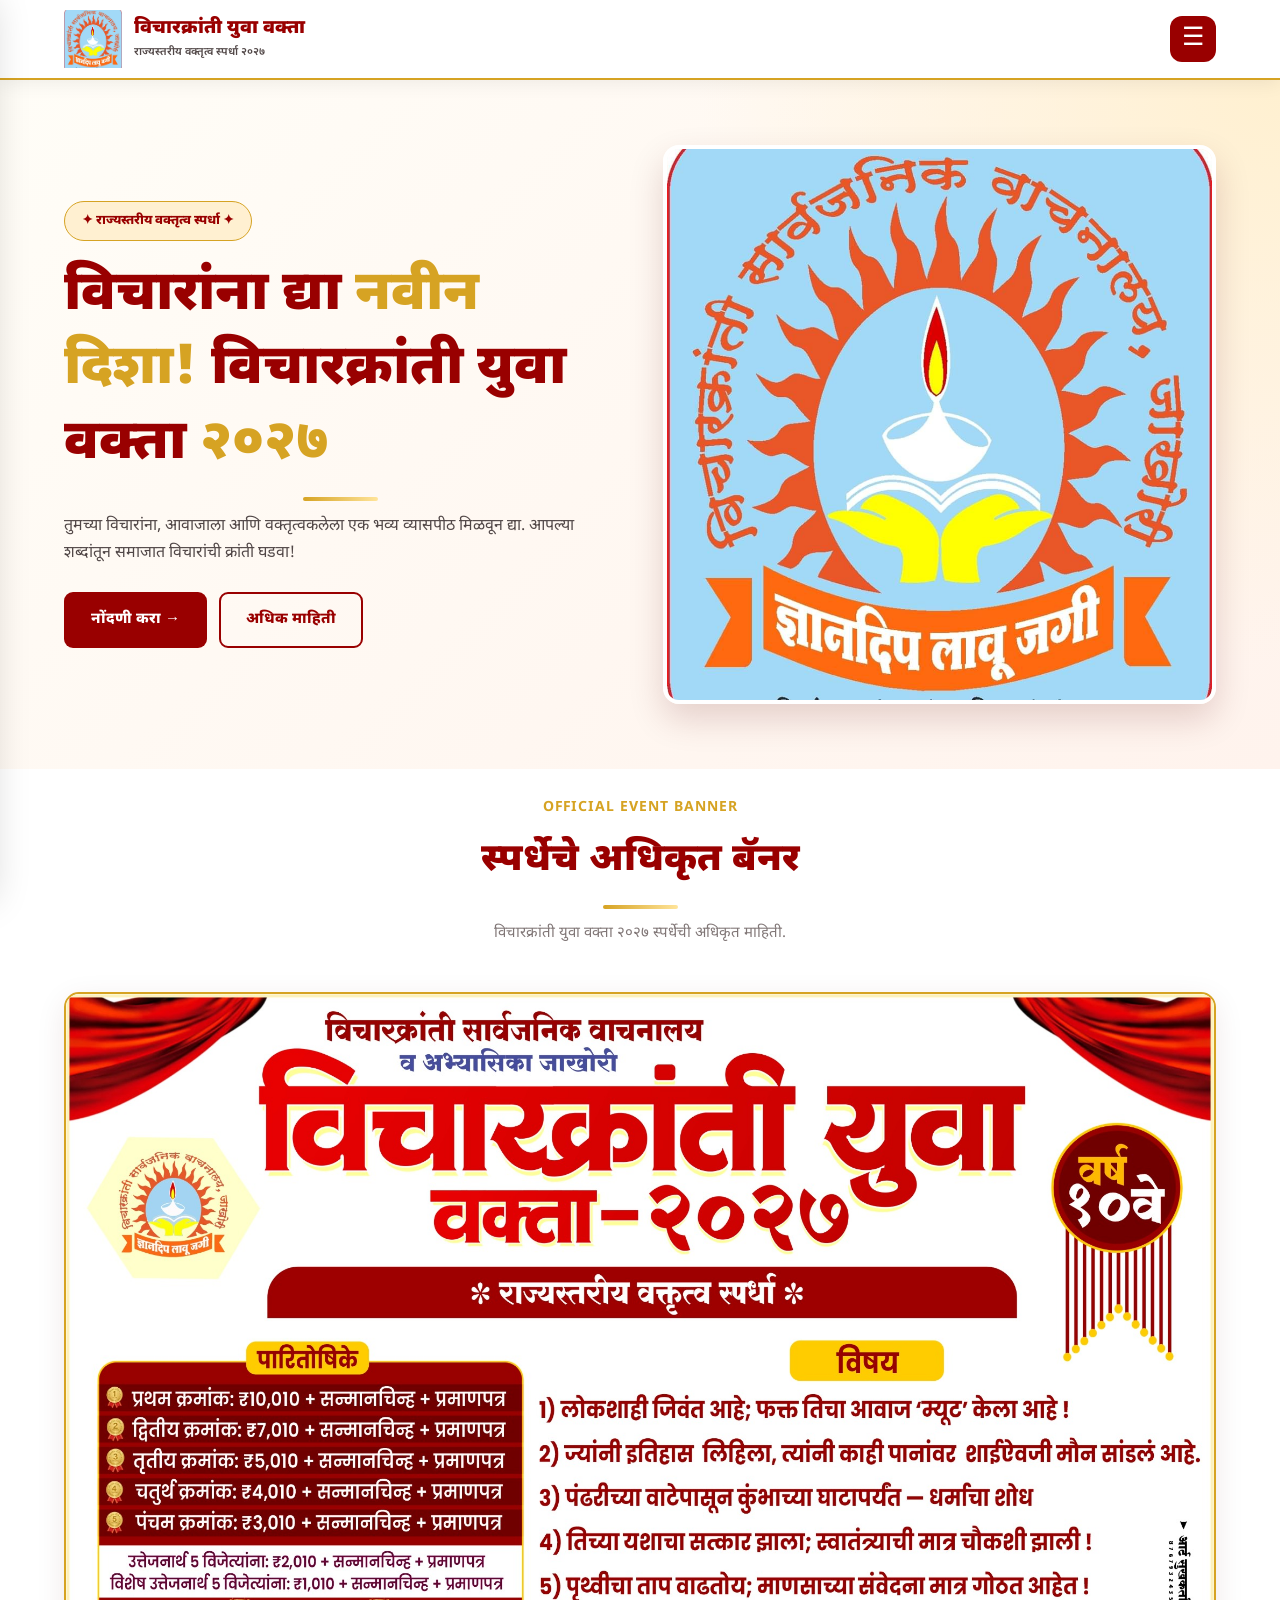
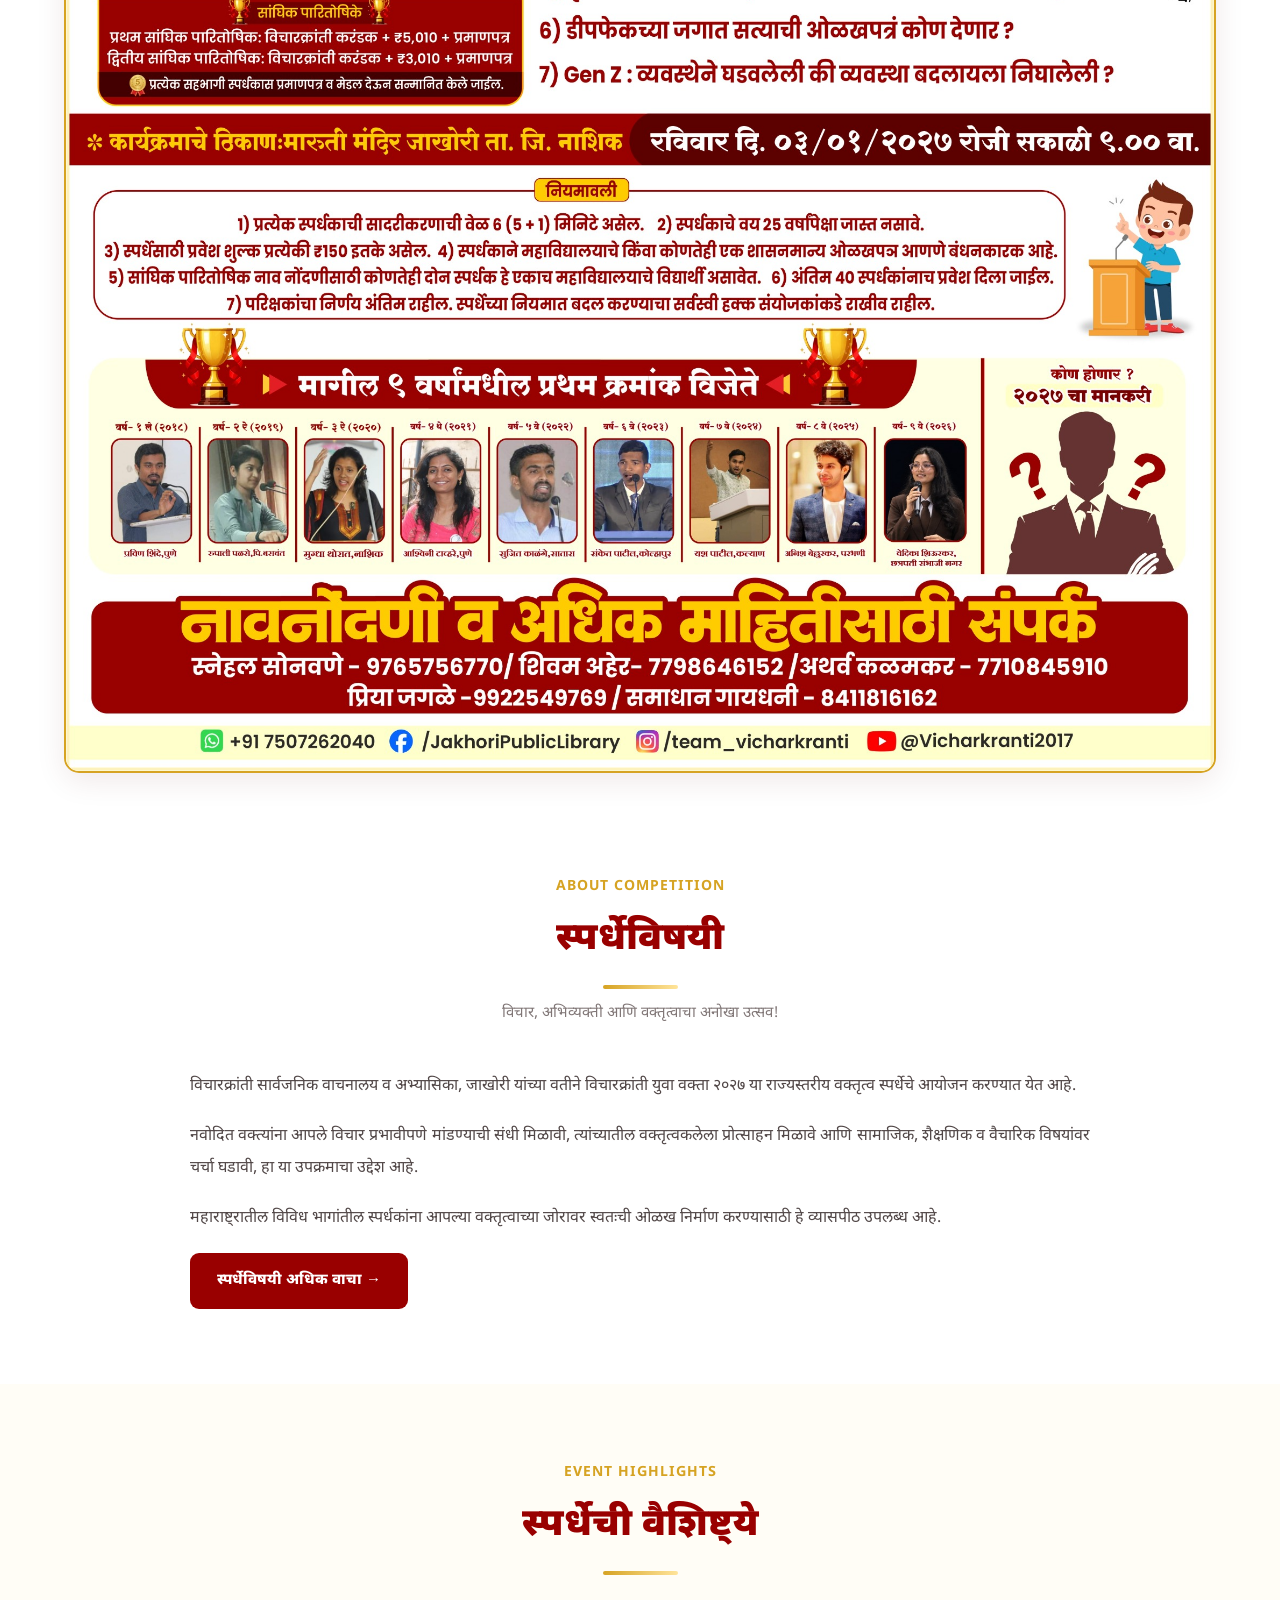
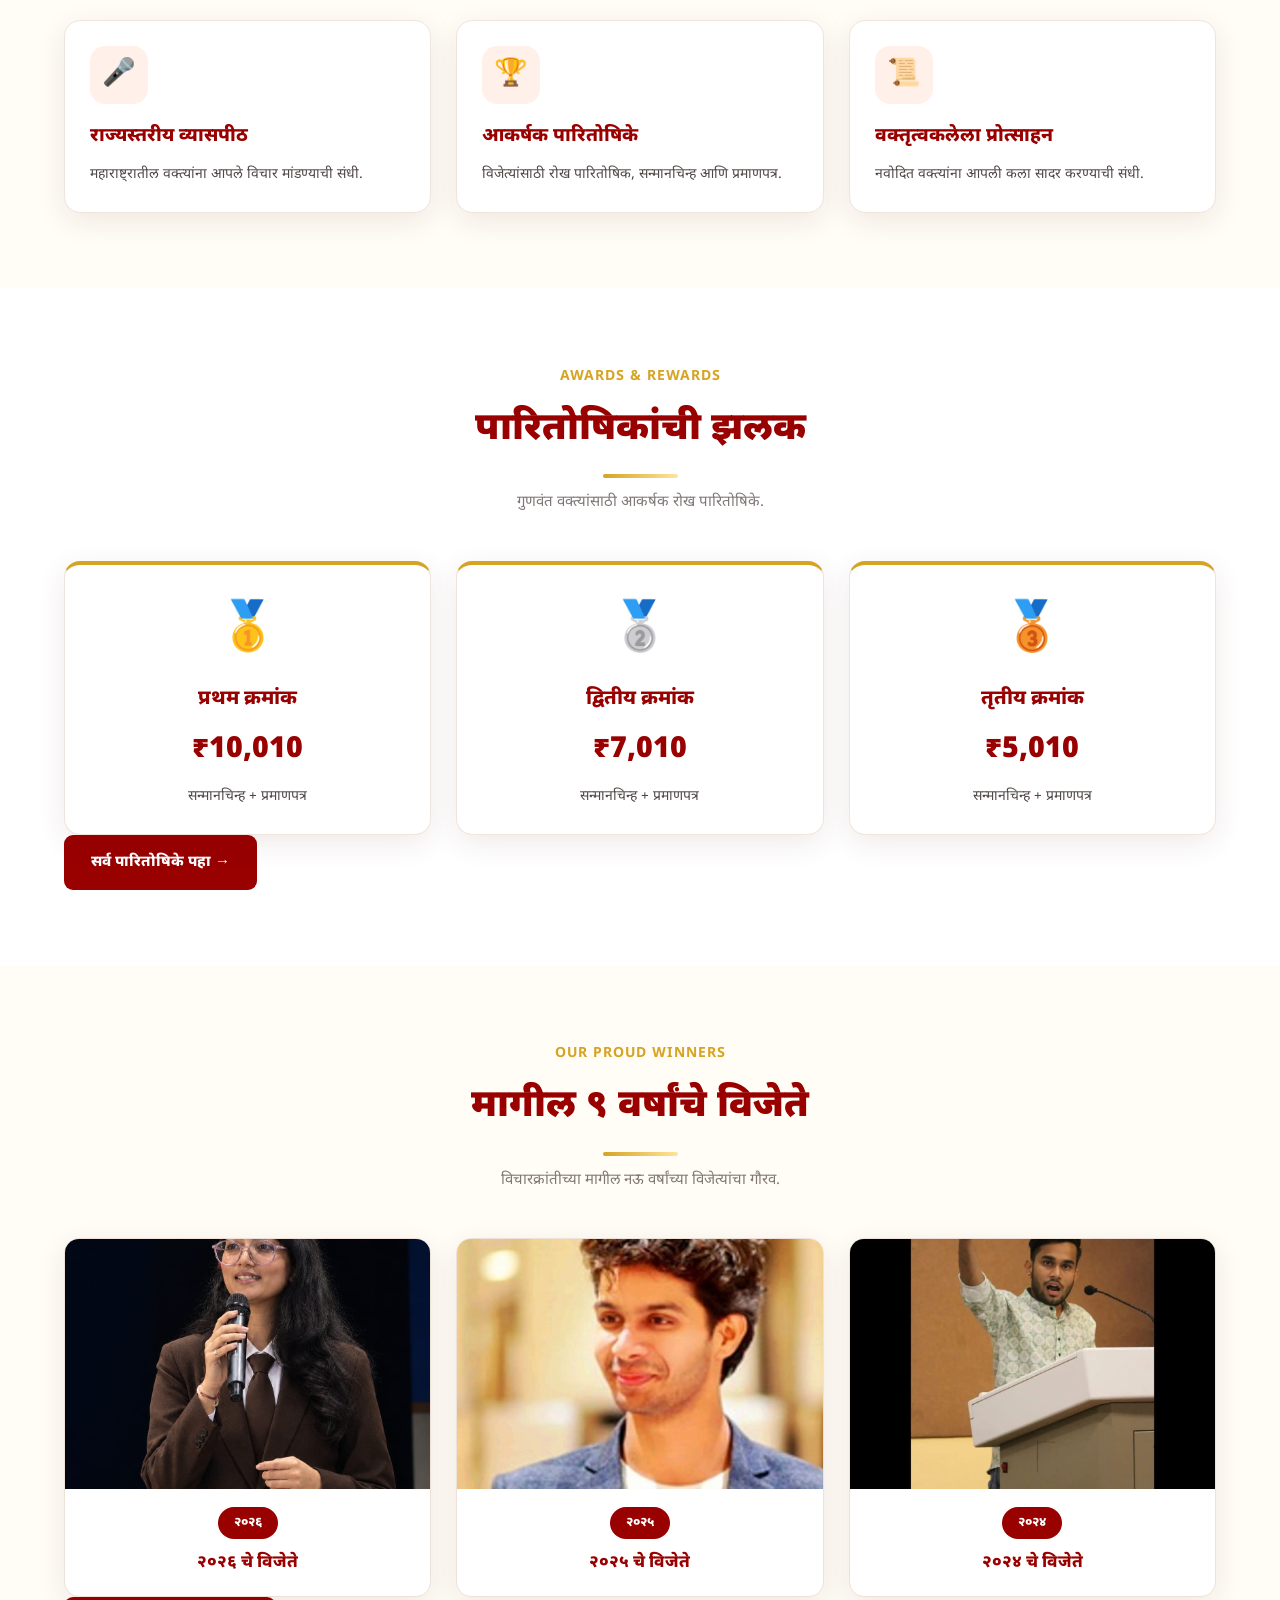
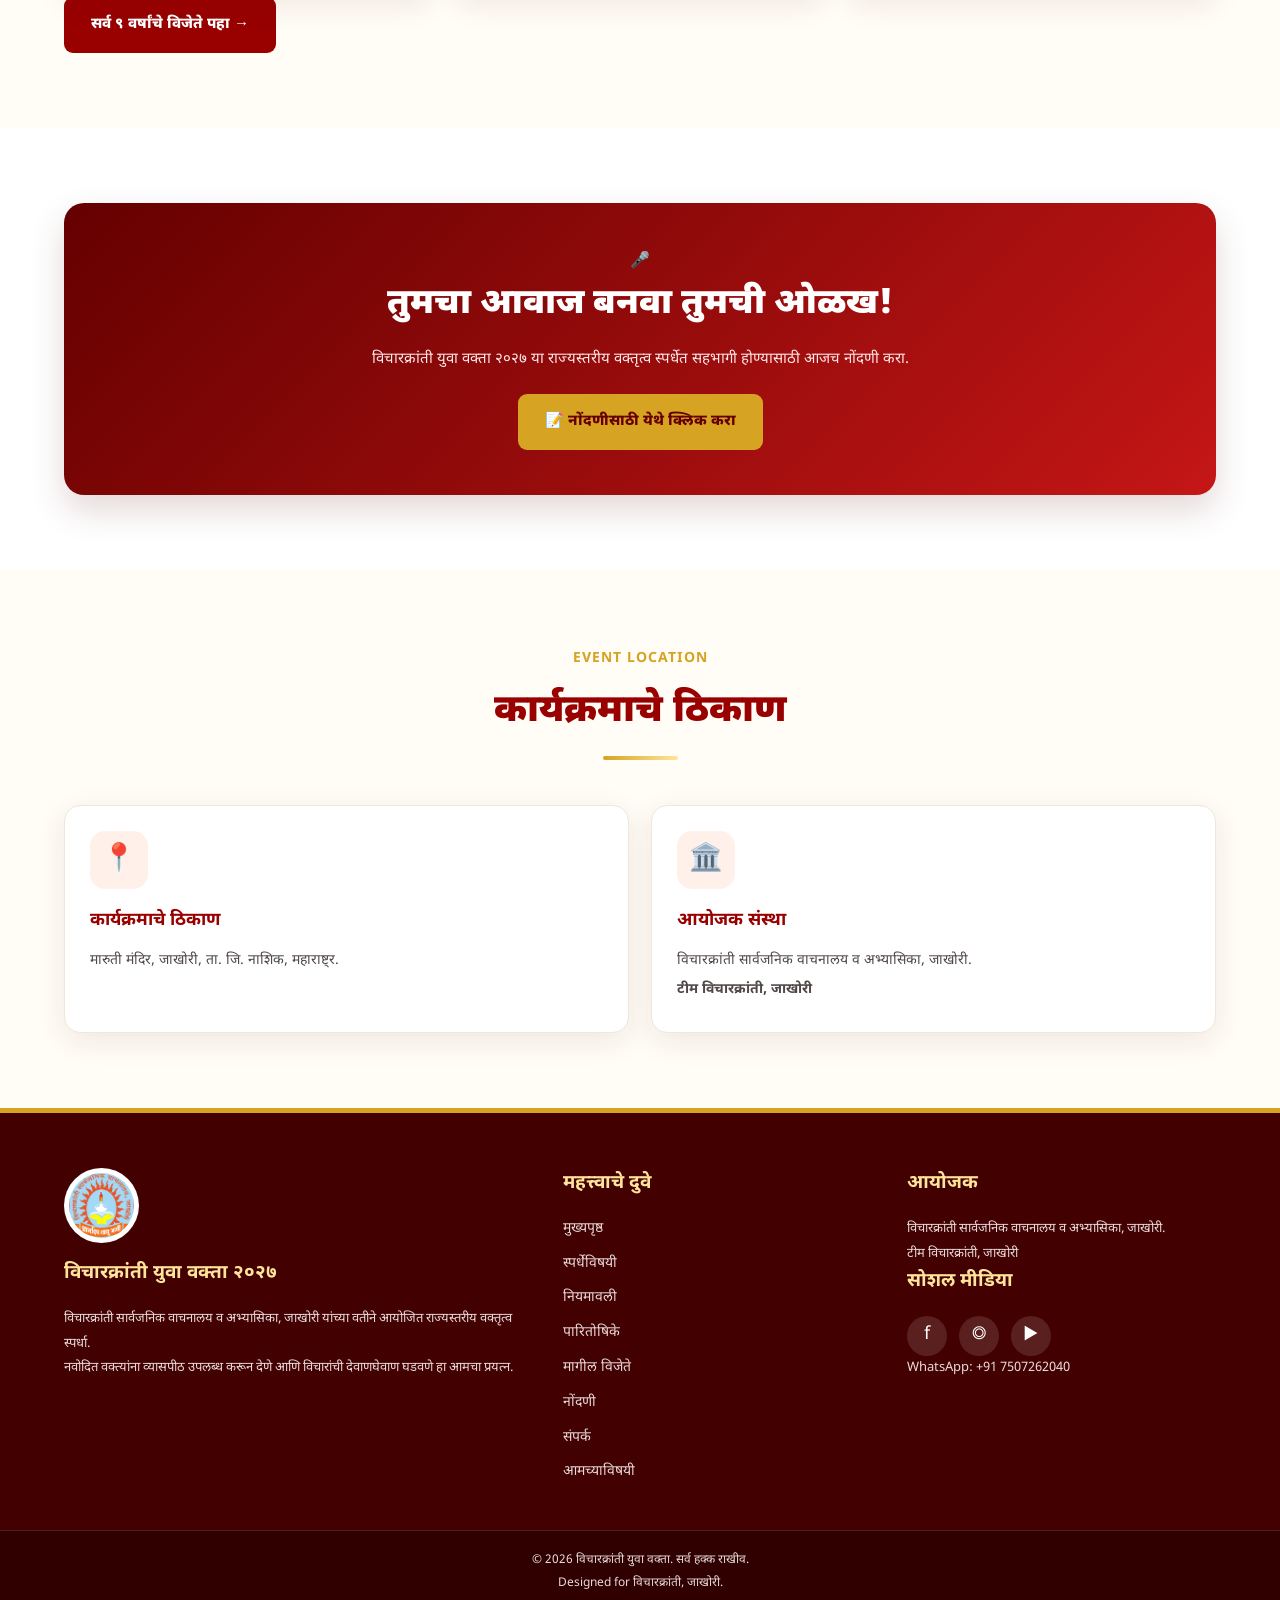
<file: index.html>
<!DOCTYPE html>
<html lang="mr">

<head>
    <meta charset="UTF-8">
    <meta name="viewport" content="width=device-width, initial-scale=1.0">

    <title>विचारक्रांती युवा वक्ता २०२७ | अधिकृत वेबसाइट</title>

    <meta name="description" content="विचारक्रांती युवा वक्ता २०२७ ही राज्यस्तरीय वक्तृत्व स्पर्धा. जाखोरी, नाशिक. स्पर्धेची माहिती, पारितोषिके, विजेते आणि नोंदणी.">

    <meta name="theme-color" content="#990000">

    <!-- CSS -->
    <link rel="stylesheet" href="style.css">

</head>

<body>

<!-- ======================================
     HEADER
====================================== -->

<header class="header">

    <div class="container header-inner">

        <a href="index.html" class="logo-area">

            <img src="logo.jpg" alt="विचारक्रांती लोगो">

            <div class="logo-text">

                <h2>विचारक्रांती युवा वक्ता</h2>

                <p>राज्यस्तरीय वक्तृत्व स्पर्धा २०२७</p>

            </div>

        </a>

        <button class="menu-btn"
                aria-label="मेनू उघडा"
                aria-expanded="false"
                aria-controls="mainSidebar">

            ☰

        </button>

    </div>

</header>


<!-- ======================================
     SIDEBAR OVERLAY
====================================== -->

<div class="sidebar-overlay"></div>


<!-- ======================================
     SIDEBAR MENU
====================================== -->

<aside class="sidebar" id="mainSidebar" aria-hidden="true">

    <div class="sidebar-header">

        <button class="sidebar-close"
                aria-label="मेनू बंद करा">

            ×

        </button>

        <img src="logo.jpg" alt="विचारक्रांती लोगो">

        <h3>विचारक्रांती</h3>

        <p>युवा वक्ता २०२७</p>

    </div>


    <nav class="sidebar-nav">

        <a href="index.html" class="active">
            <span class="nav-icon">⌂</span>
            मुख्यपृष्ठ
        </a>

        <a href="competition.html">
            <span class="nav-icon">🎤</span>
            स्पर्धेविषयी
        </a>

        <a href="rules.html">
            <span class="nav-icon">📋</span>
            नियमावली
        </a>

        <a href="prizes.html">
            <span class="nav-icon">🏆</span>
            पारितोषिके
        </a>

        <a href="winners.html">
            <span class="nav-icon">🥇</span>
            मागील विजेते
        </a>

        <a href="registration.html">
            <span class="nav-icon">📝</span>
            नोंदणी
        </a>

        <a href="contact.html">
            <span class="nav-icon">📞</span>
            संपर्क
        </a>

        <a href="about.html">
            <span class="nav-icon">ℹ️</span>
            आमच्याविषयी
        </a>

    </nav>

</aside>


<!-- ======================================
     HERO SECTION
====================================== -->

<section class="hero">

    <div class="container hero-inner">

        <div class="hero-content reveal">

            <span class="tag">
                ✦ राज्यस्तरीय वक्तृत्व स्पर्धा ✦
            </span>

            <h1>

                विचारांना द्या

                <span>नवीन दिशा!</span>

                विचारक्रांती युवा वक्ता

                <span>२०२७</span>

            </h1>

            <div class="gold-line"></div>

            <p>

                तुमच्या विचारांना, आवाजाला आणि वक्तृत्वकलेला
                एक भव्य व्यासपीठ मिळवून द्या.

                आपल्या शब्दांतून समाजात विचारांची क्रांती घडवा!

            </p>


            <div class="hero-buttons">

                <a href="registration.html"
                   class="btn btn-primary">

                    नोंदणी करा →

                </a>


                <a href="competition.html"
                   class="btn btn-outline">

                    अधिक माहिती

                </a>

            </div>

        </div>


        <div class="hero-image reveal">

            <img src="logo.jpg"
                 alt="विचारक्रांती युवा वक्ता">

        </div>

    </div>

</section>


<!-- ======================================
     OFFICIAL BANNER
====================================== -->

<section class="banner-section section">

    <div class="container">

        <div class="section-heading reveal">

            <span class="subtitle">
                OFFICIAL EVENT BANNER
            </span>

            <h2>स्पर्धेचे अधिकृत बॅनर</h2>

            <div class="gold-line"></div>

            <p>
                विचारक्रांती युवा वक्ता २०२७
                स्पर्धेची अधिकृत माहिती.
            </p>

        </div>


        <div class="main-banner reveal">

            <img src="banner.jpg"
                 alt="विचारक्रांती युवा वक्ता २०२७ अधिकृत बॅनर">

        </div>

    </div>

</section>


<!-- ======================================
     ABOUT COMPETITION
====================================== -->

<section class="section section-light">

    <div class="container">

        <div class="section-heading reveal">

            <span class="subtitle">
                ABOUT COMPETITION
            </span>

            <h2>स्पर्धेविषयी</h2>

            <div class="gold-line"></div>

            <p>
                विचार, अभिव्यक्ती आणि वक्तृत्वाचा अनोखा उत्सव!
            </p>

        </div>


        <div class="about-content reveal">

            <p>

                विचारक्रांती सार्वजनिक वाचनालय व अभ्यासिका,
                जाखोरी यांच्या वतीने विचारक्रांती युवा वक्ता
                २०२७ या राज्यस्तरीय वक्तृत्व स्पर्धेचे आयोजन
                करण्यात येत आहे.

            </p>

            <p>

                नवोदित वक्त्यांना आपले विचार प्रभावीपणे
                मांडण्याची संधी मिळावी, त्यांच्यातील वक्तृत्वकलेला
                प्रोत्साहन मिळावे आणि सामाजिक, शैक्षणिक व
                वैचारिक विषयांवर चर्चा घडावी, हा या उपक्रमाचा उद्देश आहे.

            </p>

            <p>

                महाराष्ट्रातील विविध भागांतील स्पर्धकांना
                आपल्या वक्तृत्वाच्या जोरावर स्वतःची ओळख
                निर्माण करण्यासाठी हे व्यासपीठ उपलब्ध आहे.

            </p>


            <div class="center-button">

                <a href="competition.html"
                   class="btn btn-primary">

                    स्पर्धेविषयी अधिक वाचा →

                </a>

            </div>

        </div>

    </div>

</section>


<!-- ======================================
     FEATURES
====================================== -->

<section class="section section-cream">

    <div class="container">

        <div class="section-heading reveal">

            <span class="subtitle">
                EVENT HIGHLIGHTS
            </span>

            <h2>स्पर्धेची वैशिष्ट्ये</h2>

            <div class="gold-line"></div>

        </div>


        <div class="cards-grid">

            <div class="card reveal">

                <div class="card-icon">🎤</div>

                <h3>राज्यस्तरीय व्यासपीठ</h3>

                <p>
                    महाराष्ट्रातील वक्त्यांना आपले विचार
                    मांडण्याची संधी.
                </p>

            </div>


            <div class="card reveal">

                <div class="card-icon">🏆</div>

                <h3>आकर्षक पारितोषिके</h3>

                <p>
                    विजेत्यांसाठी रोख पारितोषिक,
                    सन्मानचिन्ह आणि प्रमाणपत्र.
                </p>

            </div>


            <div class="card reveal">

                <div class="card-icon">📜</div>

                <h3>वक्तृत्वकलेला प्रोत्साहन</h3>

                <p>
                    नवोदित वक्त्यांना आपली कला
                    सादर करण्याची संधी.
                </p>

            </div>

        </div>

    </div>

</section>


<!-- ======================================
     PRIZES PREVIEW
====================================== -->

<section class="section section-light">

    <div class="container">

        <div class="section-heading reveal">

            <span class="subtitle">
                AWARDS & REWARDS
            </span>

            <h2>पारितोषिकांची झलक</h2>

            <div class="gold-line"></div>

            <p>
                गुणवंत वक्त्यांसाठी आकर्षक रोख पारितोषिके.
            </p>

        </div>


        <div class="cards-grid">

            <div class="card prize-card reveal">

                <div class="medal">🥇</div>

                <h3>प्रथम क्रमांक</h3>

                <div class="amount">₹10,010</div>

                <p>
                    सन्मानचिन्ह + प्रमाणपत्र
                </p>

            </div>


            <div class="card prize-card reveal">

                <div class="medal">🥈</div>

                <h3>द्वितीय क्रमांक</h3>

                <div class="amount">₹7,010</div>

                <p>
                    सन्मानचिन्ह + प्रमाणपत्र
                </p>

            </div>


            <div class="card prize-card reveal">

                <div class="medal">🥉</div>

                <h3>तृतीय क्रमांक</h3>

                <div class="amount">₹5,010</div>

                <p>
                    सन्मानचिन्ह + प्रमाणपत्र
                </p>

            </div>

        </div>


        <div class="center-button">

            <a href="prizes.html"
               class="btn btn-primary">

                सर्व पारितोषिके पहा →

            </a>

        </div>

    </div>

</section>


<!-- ======================================
     PREVIOUS WINNERS
====================================== -->

<section class="section section-cream">

    <div class="container">

        <div class="section-heading reveal">

            <span class="subtitle">
                OUR PROUD WINNERS
            </span>

            <h2>मागील ९ वर्षांचे विजेते</h2>

            <div class="gold-line"></div>

            <p>
                विचारक्रांतीच्या मागील नऊ वर्षांच्या विजेत्यांचा गौरव.
            </p>

        </div>


        <div class="winners-grid">

            <div class="winner-card reveal">

                <div class="winner-image">

                    <img src="2026.jpg"
                         alt="२०२६ चे विजेते">

                </div>

                <div class="winner-info">

                    <span class="winner-year">२०२६</span>

                    <h3>२०२६ चे विजेते</h3>

                </div>

            </div>


            <div class="winner-card reveal">

                <div class="winner-image">

                    <img src="2025.jpg"
                         alt="२०२५ चे विजेते">

                </div>

                <div class="winner-info">

                    <span class="winner-year">२०२५</span>

                    <h3>२०२५ चे विजेते</h3>

                </div>

            </div>


            <div class="winner-card reveal">

                <div class="winner-image">

                    <img src="2024.jpg"
                         alt="२०२४ चे विजेते">

                </div>

                <div class="winner-info">

                    <span class="winner-year">२०२४</span>

                    <h3>२०२४ चे विजेते</h3>

                </div>

            </div>

        </div>


        <div class="center-button">

            <a href="winners.html"
               class="btn btn-primary">

                सर्व ९ वर्षांचे विजेते पहा →

            </a>

        </div>

    </div>

</section>


<!-- ======================================
     REGISTRATION
====================================== -->

<section class="section section-light">

    <div class="container">

        <div class="registration-box reveal">

            <span class="registration-icon">🎤</span>

            <h2>
                तुमचा आवाज बनवा तुमची ओळख!
            </h2>

            <p>

                विचारक्रांती युवा वक्ता २०२७ या राज्यस्तरीय
                वक्तृत्व स्पर्धेत सहभागी होण्यासाठी
                आजच नोंदणी करा.

            </p>


            <a href="https://forms.gle/ybr4o64BgDx9uYzj6"
               target="_blank"
               rel="noopener noreferrer"
               class="btn btn-gold">

                📝 नोंदणीसाठी येथे क्लिक करा

            </a>

        </div>

    </div>

</section>


<!-- ======================================
     EVENT LOCATION
====================================== -->

<section class="section section-cream">

    <div class="container">

        <div class="section-heading reveal">

            <span class="subtitle">
                EVENT LOCATION
            </span>

            <h2>कार्यक्रमाचे ठिकाण</h2>

            <div class="gold-line"></div>

        </div>


        <div class="contact-grid">

            <div class="contact-card reveal">

                <div class="card-icon">📍</div>

                <h3>कार्यक्रमाचे ठिकाण</h3>

                <p>
                    मारुती मंदिर, जाखोरी,
                    ता. जि. नाशिक, महाराष्ट्र.
                </p>

            </div>


            <div class="contact-card reveal">

                <div class="card-icon">🏛️</div>

                <h3>आयोजक संस्था</h3>

                <p>
                    विचारक्रांती सार्वजनिक वाचनालय
                    व अभ्यासिका, जाखोरी.
                </p>

                <p>
                    <strong>टीम विचारक्रांती, जाखोरी</strong>
                </p>

            </div>

        </div>

    </div>

</section>


<!-- ======================================
     FOOTER
====================================== -->

<footer class="footer">

    <div class="container footer-grid">


        <!-- ABOUT WEBSITE -->

        <div class="footer-about">

            <img src="logo.jpg"
                 alt="विचारक्रांती लोगो">

            <h3>विचारक्रांती युवा वक्ता २०२७</h3>

            <p>

                विचारक्रांती सार्वजनिक वाचनालय व अभ्यासिका,
                जाखोरी यांच्या वतीने आयोजित राज्यस्तरीय
                वक्तृत्व स्पर्धा.

            </p>

            <p>

                नवोदित वक्त्यांना व्यासपीठ उपलब्ध करून देणे
                आणि विचारांची देवाणघेवाण घडवणे हा आमचा प्रयत्न.

            </p>

        </div>


        <!-- QUICK LINKS -->

        <div class="footer-column">

            <h3>महत्त्वाचे दुवे</h3>

            <div class="footer-links">

                <a href="index.html">मुख्यपृष्ठ</a>

                <a href="competition.html">स्पर्धेविषयी</a>

                <a href="rules.html">नियमावली</a>

                <a href="prizes.html">पारितोषिके</a>

                <a href="winners.html">मागील विजेते</a>

                <a href="registration.html">नोंदणी</a>

                <a href="contact.html">संपर्क</a>

                <a href="about.html">आमच्याविषयी</a>

            </div>

        </div>


        <!-- ORGANIZATION AND SOCIAL -->

        <div class="footer-column">

            <h3>आयोजक</h3>

            <p>
                विचारक्रांती सार्वजनिक वाचनालय
                व अभ्यासिका, जाखोरी.
            </p>

            <p>
                टीम विचारक्रांती, जाखोरी
            </p>


            <h3 class="social-heading">
                सोशल मीडिया
            </h3>


            <div class="social-links">

                <a href="https://www.facebook.com/JakhoriPublicLibrary"
                   target="_blank"
                   rel="noopener noreferrer"
                   aria-label="Facebook">

                    f

                </a>


                <a href="https://www.instagram.com/team_vicharkranti/"
                   target="_blank"
                   rel="noopener noreferrer"
                   aria-label="Instagram">

                    ◎

                </a>


                <a href="https://www.youtube.com/@Vicharkranti2017"
                   target="_blank"
                   rel="noopener noreferrer"
                   aria-label="YouTube">

                    ▶

                </a>

            </div>


            <p class="footer-phone">
                WhatsApp: +91 7507262040
            </p>

        </div>

    </div>


    <!-- FOOTER BOTTOM -->

    <div class="footer-bottom">

        <p>

            © <span class="current-year">2026</span>
            विचारक्रांती युवा वक्ता.
            सर्व हक्क राखीव.

        </p>

        <p>
            Designed for विचारक्रांती, जाखोरी.
        </p>

    </div>

</footer>


<!-- ======================================
     BACK TO TOP BUTTON
====================================== -->

<button class="back-to-top"
        aria-label="पृष्ठाच्या सुरुवातीला जा">

    ↑

</button>


<!-- ======================================
     JAVASCRIPT
====================================== -->

<script src="script.js"></script>

</body>
</html>
</file>
<file: style.css>
/* ==================================================
   VICHARKRANTI YUVA VAKTA 2027
   PREMIUM RED + WHITE + GOLD WEBSITE
   Main Stylesheet
================================================== */

/* GOOGLE FONTS */
@import url('https://fonts.googleapis.com/css2?family=Noto+Sans+Devanagari:wght@400;500;600;700;800;900&display=swap');

/* ROOT VARIABLES */
:root {
    --primary: #990000;
    --primary-dark: #650000;
    --primary-light: #c51616;

    --gold: #d6a323;
    --gold-light: #ffe49a;

    --white: #ffffff;
    --cream: #fffdf6;
    --light: #f8f6f2;
    --dark: #242020;
    --text: #514747;
    --muted: #817777;

    --shadow: 0 8px 30px rgba(90, 0, 0, 0.09);
    --shadow-hover: 0 15px 35px rgba(90, 0, 0, 0.16);

    --radius: 16px;
    --transition: all 0.3s ease;
}

/* RESET */
* {
    margin: 0;
    padding: 0;
    box-sizing: border-box;
}

html {
    scroll-behavior: smooth;
    scroll-padding-top: 90px;
}

body {
    font-family: 'Noto Sans Devanagari', sans-serif;
    background: var(--cream);
    color: var(--dark);
    line-height: 1.7;
    overflow-x: hidden;
}

body.menu-open {
    overflow: hidden;
}

img {
    max-width: 100%;
    display: block;
}

a {
    text-decoration: none;
    color: inherit;
}

button,
input,
textarea,
select {
    font: inherit;
}

button {
    cursor: pointer;
}

ul {
    list-style: none;
}

/* COMMON CONTAINER */
.container {
    width: 90%;
    max-width: 1200px;
    margin: auto;
}

.section {
    padding: 75px 0;
}

.section-light {
    background: var(--white);
}

.section-cream {
    background: var(--cream);
}

.section-red {
    background: var(--primary);
    color: var(--white);
}

/* SECTION HEADING */
.section-heading {
    text-align: center;
    margin-bottom: 45px;
}

.section-heading .subtitle {
    color: var(--gold);
    font-size: 14px;
    font-weight: 700;
    letter-spacing: 1px;
}

.section-heading h2 {
    font-size: clamp(25px, 4vw, 38px);
    font-weight: 900;
    color: var(--primary);
    margin: 8px 0 12px;
}

.section-heading p {
    color: var(--muted);
    max-width: 650px;
    margin: auto;
    font-size: 15px;
}

.section-red .section-heading h2,
.section-red .section-heading p {
    color: var(--white);
}

/* GOLD LINE */
.gold-line {
    width: 75px;
    height: 4px;
    background: linear-gradient(
        90deg,
        var(--gold),
        var(--gold-light)
    );
    margin: 12px auto;
    border-radius: 20px;
}

/* =========================================
   HEADER
========================================= */

.header {
    width: 100%;
    min-height: 78px;
    background: rgba(255, 255, 255, 0.97);
    position: sticky;
    top: 0;
    z-index: 1000;
    box-shadow: 0 3px 18px rgba(0, 0, 0, 0.07);
    border-bottom: 2px solid var(--gold);
}

.header-inner {
    min-height: 78px;
    display: flex;
    justify-content: space-between;
    align-items: center;
    gap: 15px;
}

.logo-area {
    display: flex;
    align-items: center;
    gap: 12px;
}

.logo-area img {
    width: 58px;
    height: 58px;
    object-fit: contain;
}

.logo-text h2 {
    font-size: 19px;
    color: var(--primary);
    font-weight: 900;
    line-height: 1.4;
}

.logo-text p {
    font-size: 11px;
    color: var(--text);
    font-weight: 600;
}

.menu-btn {
    width: 46px;
    height: 46px;
    border: none;
    border-radius: 12px;
    background: var(--primary);
    color: var(--white);
    font-size: 25px;
    display: flex;
    align-items: center;
    justify-content: center;
    transition: var(--transition);
}

.menu-btn:hover {
    background: var(--gold);
    color: var(--primary-dark);
    transform: rotate(5deg);
}

/* =========================================
   SIDEBAR MENU
========================================= */

.sidebar-overlay {
    position: fixed;
    inset: 0;
    background: rgba(0, 0, 0, 0.55);
    z-index: 1100;
    opacity: 0;
    visibility: hidden;
    transition: var(--transition);
}

.sidebar-overlay.active {
    opacity: 1;
    visibility: visible;
}

.sidebar {
    position: fixed;
    top: 0;
    left: 0;
    width: 310px;
    max-width: 85%;
    height: 100vh;
    height: 100dvh;
    background: var(--white);
    z-index: 1200;
    transform: translateX(-105%);
    transition: transform 0.4s ease;
    overflow-y: auto;
    box-shadow: 10px 0 35px rgba(0, 0, 0, 0.15);
}

.sidebar.active {
    transform: translateX(0);
}

.sidebar-header {
    background: linear-gradient(
        135deg,
        var(--primary-dark),
        var(--primary)
    );
    padding: 28px 20px;
    color: var(--white);
    position: relative;
    text-align: center;
}

.sidebar-header img {
    width: 75px;
    height: 75px;
    object-fit: contain;
    margin: 0 auto 10px;
    border-radius: 50%;
    background: white;
    padding: 5px;
}

.sidebar-header h3 {
    font-size: 19px;
    font-weight: 900;
}

.sidebar-header p {
    font-size: 12px;
    color: var(--gold-light);
}

.sidebar-close {
    position: absolute;
    top: 12px;
    right: 15px;
    width: 35px;
    height: 35px;
    border: none;
    border-radius: 50%;
    background: rgba(255, 255, 255, 0.2);
    color: white;
    font-size: 22px;
}

.sidebar-nav {
    padding: 18px 14px;
}

.sidebar-nav a {
    display: flex;
    align-items: center;
    gap: 14px;
    padding: 13px 15px;
    margin-bottom: 5px;
    border-radius: 10px;
    color: var(--text);
    font-size: 15px;
    font-weight: 600;
    transition: var(--transition);
}

.sidebar-nav a:hover,
.sidebar-nav a.active {
    background: #fff0ee;
    color: var(--primary);
    padding-left: 22px;
}

.sidebar-nav a .nav-icon {
    font-size: 19px;
}

/* =========================================
   HERO SECTION
========================================= */

.hero {
    position: relative;
    padding: 65px 0;
    background:
        radial-gradient(
            circle at top right,
            #fff0d0,
            transparent 40%
        ),
        linear-gradient(135deg, #fffdf7, #fff3ed);
    overflow: hidden;
}

.hero-inner {
    display: grid;
    grid-template-columns: 1fr 1fr;
    align-items: center;
    gap: 45px;
}

.hero-content .tag {
    display: inline-block;
    padding: 8px 17px;
    background: #fff0d1;
    color: var(--primary);
    border: 1px solid var(--gold);
    border-radius: 30px;
    font-size: 13px;
    font-weight: 800;
    margin-bottom: 18px;
}

.hero-content h1 {
    font-size: clamp(32px, 5vw, 55px);
    line-height: 1.35;
    font-weight: 900;
    color: var(--primary);
    margin-bottom: 15px;
}

.hero-content h1 span {
    color: var(--gold);
}

.hero-content p {
    color: var(--text);
    font-size: 16px;
    margin-bottom: 25px;
}

.hero-image img {
    width: 100%;
    border-radius: var(--radius);
    box-shadow: var(--shadow-hover);
    border: 4px solid var(--white);
}

.hero-buttons {
    display: flex;
    gap: 12px;
    flex-wrap: wrap;
}

/* =========================================
   BANNER
========================================= */

.banner-section {
    padding: 25px 0;
    background: var(--white);
}

.main-banner {
    width: 100%;
    border-radius: 15px;
    overflow: hidden;
    box-shadow: var(--shadow);
    border: 2px solid var(--gold);
}

.main-banner img {
    width: 100%;
    height: auto;
}

/* =========================================
   BUTTONS
========================================= */

.btn {
    display: inline-flex;
    align-items: center;
    justify-content: center;
    gap: 8px;
    padding: 13px 25px;
    border-radius: 9px;
    font-size: 15px;
    font-weight: 800;
    border: 2px solid transparent;
    transition: var(--transition);
}

.btn-primary {
    background: var(--primary);
    color: var(--white);
}

.btn-primary:hover {
    background: var(--primary-dark);
    transform: translateY(-3px);
    box-shadow: var(--shadow);
}

.btn-gold {
    background: var(--gold);
    color: var(--primary-dark);
}

.btn-gold:hover {
    background: #f0c75d;
    transform: translateY(-3px);
}

.btn-outline {
    background: transparent;
    border-color: var(--primary);
    color: var(--primary);
}

.btn-outline:hover {
    background: var(--primary);
    color: var(--white);
}

/* =========================================
   CARDS
========================================= */

.cards-grid {
    display: grid;
    grid-template-columns: repeat(3, 1fr);
    gap: 25px;
}

.card {
    background: var(--white);
    border-radius: var(--radius);
    padding: 25px;
    border: 1px solid #f0e4dc;
    box-shadow: var(--shadow);
    transition: var(--transition);
}

.card:hover {
    transform: translateY(-7px);
    box-shadow: var(--shadow-hover);
    border-color: var(--gold);
}

.card-icon {
    width: 58px;
    height: 58px;
    border-radius: 15px;
    background: #fff0e9;
    color: var(--primary);
    display: flex;
    align-items: center;
    justify-content: center;
    font-size: 27px;
    margin-bottom: 17px;
}

.card h3 {
    color: var(--primary);
    font-size: 19px;
    margin-bottom: 10px;
    font-weight: 800;
}

.card p {
    color: var(--text);
    font-size: 14px;
}

/* =========================================
   PRIZES SECTION
========================================= */

.prize-card {
    text-align: center;
    position: relative;
    overflow: hidden;
    border-top: 4px solid var(--gold);
}

.prize-card .medal {
    font-size: 48px;
    margin-bottom: 10px;
}

.prize-card h3 {
    font-size: 20px;
}

.prize-card .amount {
    font-size: 29px;
    font-weight: 900;
    color: var(--primary);
    margin: 10px 0;
}

.prize-card .description {
    font-size: 13px;
    color: var(--muted);
}

/* =========================================
   TOPICS SECTION
========================================= */

.topic-list {
    display: grid;
    gap: 15px;
}

.topic-item {
    display: flex;
    align-items: flex-start;
    gap: 14px;
    padding: 18px;
    background: var(--white);
    border-radius: 12px;
    border-left: 4px solid var(--gold);
    box-shadow: var(--shadow);
    transition: var(--transition);
}

.topic-item:hover {
    transform: translateX(5px);
}

.topic-number {
    min-width: 35px;
    height: 35px;
    background: var(--primary);
    color: var(--white);
    border-radius: 50%;
    display: flex;
    align-items: center;
    justify-content: center;
    font-weight: 800;
}

.topic-item p {
    font-size: 15px;
    font-weight: 700;
    color: var(--text);
}

/* =========================================
   RULES SECTION
========================================= */

.rules-list {
    display: grid;
    gap: 15px;
}

.rule-item {
    background: var(--white);
    padding: 18px 20px;
    border-radius: 12px;
    display: flex;
    gap: 15px;
    align-items: flex-start;
    border: 1px solid #f1e6dc;
    box-shadow: var(--shadow);
}

.rule-number {
    min-width: 32px;
    height: 32px;
    background: var(--primary);
    color: var(--white);
    border-radius: 50%;
    display: flex;
    align-items: center;
    justify-content: center;
    font-weight: 800;
}

.rule-item p {
    font-size: 14px;
    color: var(--text);
    font-weight: 600;
}

/* =========================================
   WINNERS SECTION
========================================= */

.winners-grid {
    display: grid;
    grid-template-columns: repeat(3, 1fr);
    gap: 25px;
}

.winner-card {
    background: var(--white);
    border-radius: 15px;
    overflow: hidden;
    box-shadow: var(--shadow);
    border: 1px solid #eee2d8;
    transition: var(--transition);
}

.winner-card:hover {
    transform: translateY(-7px);
    box-shadow: var(--shadow-hover);
}

.winner-image {
    width: 100%;
    height: 250px;
    background: #f3eee8;
    overflow: hidden;
}

.winner-image img {
    width: 100%;
    height: 100%;
    object-fit: cover;
    transition: transform 0.5s ease;
}

.winner-card:hover .winner-image img {
    transform: scale(1.06);
}

.winner-info {
    padding: 18px;
    text-align: center;
}

.winner-year {
    display: inline-block;
    background: var(--primary);
    color: var(--white);
    padding: 5px 16px;
    border-radius: 20px;
    font-size: 13px;
    font-weight: 800;
    margin-bottom: 10px;
}

.winner-info h3 {
    font-size: 17px;
    color: var(--primary);
    font-weight: 800;
}

/* =========================================
   REGISTRATION SECTION
========================================= */

.registration-box {
    background: linear-gradient(
        135deg,
        var(--primary-dark),
        var(--primary-light)
    );
    color: var(--white);
    border-radius: 20px;
    padding: 45px 25px;
    text-align: center;
    box-shadow: var(--shadow-hover);
}

.registration-box h2 {
    font-size: clamp(25px, 4vw, 35px);
    margin-bottom: 12px;
    font-weight: 900;
}

.registration-box p {
    color: #ffe7e7;
    font-size: 15px;
    margin-bottom: 22px;
}

/* =========================================
   PAGE BANNER
========================================= */

.page-banner {
    padding: 65px 15px;
    text-align: center;
    color: var(--white);
    background: linear-gradient(
        135deg,
        var(--primary-dark),
        var(--primary)
    );
    border-bottom: 4px solid var(--gold);
}

.page-banner h1 {
    font-size: clamp(28px, 5vw, 42px);
    font-weight: 900;
    margin-bottom: 10px;
}

.page-banner p {
    color: var(--gold-light);
    font-size: 15px;
}

/* =========================================
   CONTACT SECTION
========================================= */

.contact-grid {
    display: grid;
    grid-template-columns: repeat(2, 1fr);
    gap: 22px;
}

.contact-card {
    padding: 25px;
    background: var(--white);
    border-radius: var(--radius);
    box-shadow: var(--shadow);
    border: 1px solid #f1e6dc;
}

.contact-card h3 {
    color: var(--primary);
    font-size: 18px;
    margin-bottom: 12px;
}

.contact-card p {
    color: var(--text);
    font-size: 14px;
    margin: 5px 0;
}

/* =========================================
   ABOUT SECTION
========================================= */

.about-content {
    max-width: 900px;
    margin: auto;
}

.about-content p {
    color: var(--text);
    font-size: 16px;
    line-height: 2;
    margin-bottom: 18px;
    text-align: justify;
}

/* =========================================
   FOOTER
========================================= */

.footer {
    background: #430000;
    color: var(--white);
    padding-top: 55px;
    border-top: 5px solid var(--gold);
}

.footer-grid {
    display: grid;
    grid-template-columns: 1.5fr 1fr 1fr;
    gap: 35px;
    padding-bottom: 35px;
}

.footer-about img {
    width: 75px;
    height: 75px;
    object-fit: contain;
    background: white;
    padding: 5px;
    border-radius: 50%;
    margin-bottom: 15px;
}

.footer h3 {
    color: var(--gold-light);
    font-size: 19px;
    margin-bottom: 17px;
}

.footer p {
    color: #e8dada;
    font-size: 13px;
    line-height: 1.9;
}

.footer-links a {
    display: block;
    color: #e8dada;
    font-size: 14px;
    margin-bottom: 11px;
    transition: var(--transition);
}

.footer-links a:hover {
    color: var(--gold);
    padding-left: 6px;
}

.social-links {
    display: flex;
    flex-wrap: wrap;
    gap: 12px;
    margin-top: 15px;
}

.social-links a {
    width: 40px;
    height: 40px;
    display: flex;
    justify-content: center;
    align-items: center;
    border-radius: 50%;
    background: rgba(255, 255, 255, 0.12);
    color: var(--white);
    font-size: 18px;
    transition: var(--transition);
}

.social-links a:hover {
    background: var(--gold);
    color: var(--primary-dark);
    transform: translateY(-4px);
}

.footer-bottom {
    text-align: center;
    padding: 18px 10px;
    background: #300000;
    border-top: 1px solid rgba(255,255,255,0.12);
}

.footer-bottom p {
    font-size: 12px;
}

/* =========================================
   BACK TO TOP
========================================= */

.back-to-top {
    position: fixed;
    bottom: 25px;
    right: 20px;
    width: 45px;
    height: 45px;
    background: var(--primary);
    color: var(--white);
    border: 2px solid var(--gold);
    border-radius: 50%;
    display: flex;
    align-items: center;
    justify-content: center;
    font-size: 22px;
    box-shadow: var(--shadow);
    opacity: 0;
    visibility: hidden;
    transform: translateY(15px);
    transition: var(--transition);
    z-index: 900;
}

.back-to-top.show {
    opacity: 1;
    visibility: visible;
    transform: translateY(0);
}

/* =========================================
   ANIMATIONS
========================================= */

@keyframes fadeUp {
    from {
        opacity: 0;
        transform: translateY(25px);
    }

    to {
        opacity: 1;
        transform: translateY(0);
    }
}

@keyframes fadeIn {
    from {
        opacity: 0;
    }

    to {
        opacity: 1;
    }
}

@keyframes float {
    0%, 100% {
        transform: translateY(0);
    }

    50% {
        transform: translateY(-10px);
    }
}

.animate-up {
    animation: fadeUp 0.8s ease both;
}

.animate-fade {
    animation: fadeIn 1s ease both;
}

.animate-float {
    animation: float 3s ease-in-out infinite;
}

/* SCROLL REVEAL */
.reveal {
    opacity: 0;
    transform: translateY(30px);
    transition: opacity 0.7s ease, transform 0.7s ease;
}

.reveal.visible {
    opacity: 1;
    transform: translateY(0);
}

/* =========================================
   FORMS
========================================= */

.form-container {
    max-width: 750px;
    margin: auto;
    background: var(--white);
    padding: 30px;
    border-radius: var(--radius);
    box-shadow: var(--shadow);
}

.form-group {
    margin-bottom: 20px;
}

.form-group label {
    display: block;
    font-weight: 700;
    color: var(--primary);
    margin-bottom: 8px;
}

.form-group input,
.form-group textarea,
.form-group select {
    width: 100%;
    padding: 13px 15px;
    border: 1px solid #ddd;
    border-radius: 9px;
    outline: none;
    background: #fffdfb;
    color: var(--dark);
}

.form-group input:focus,
.form-group textarea:focus,
.form-group select:focus {
    border-color: var(--gold);
    box-shadow: 0 0 0 3px rgba(214, 163, 35, 0.12);
}

/* =========================================
   BREADCRUMB
========================================= */

.breadcrumb {
    padding: 15px 0;
    font-size: 13px;
    color: var(--muted);
}

.breadcrumb a {
    color: var(--primary);
    font-weight: 700;
}

/* =========================================
   RESPONSIVE TABLET
========================================= */

@media (max-width: 900px) {

    .hero-inner {
        grid-template-columns: 1fr;
        text-align: center;
    }

    .hero-buttons {
        justify-content: center;
    }

    .hero-image {
        max-width: 650px;
        margin: auto;
    }

    .cards-grid,
    .winners-grid {
        grid-template-columns: repeat(2, 1fr);
    }

    .footer-grid {
        grid-template-columns: repeat(2, 1fr);
    }
}

/* =========================================
   RESPONSIVE MOBILE
========================================= */

@media (max-width: 600px) {

    .container {
        width: 92%;
    }

    .section {
        padding: 50px 0;
    }

    .header,
    .header-inner {
        min-height: 68px;
    }

    .logo-area img {
        width: 46px;
        height: 46px;
    }

    .logo-text h2 {
        font-size: 15px;
    }

    .logo-text p {
        font-size: 9px;
    }

    .menu-btn {
        width: 42px;
        height: 42px;
    }

    .hero {
        padding: 45px 0;
    }

    .hero-content h1 {
        font-size: 31px;
    }

    .hero-content p {
        font-size: 14px;
    }

    .hero-image img {
        border-radius: 12px;
    }

    .main-banner {
        border-radius: 10px;
    }

    .cards-grid,
    .winners-grid,
    .contact-grid {
        grid-template-columns: 1fr;
    }

    .card {
        padding: 21px;
    }

    .winner-image {
        height: 280px;
    }

    .footer-grid {
        grid-template-columns: 1fr;
        gap: 28px;
    }

    .footer {
        padding-top: 40px;
    }

    .registration-box {
        padding: 35px 18px;
    }

    .btn {
        padding: 12px 18px;
        font-size: 14px;
    }

    .form-container {
        padding: 20px;
    }

    .page-banner {
        padding: 45px 15px;
    }

    .about-content p {
        font-size: 14px;
    }

    .back-to-top {
        right: 14px;
        bottom: 18px;
    }
}

/* =========================================
   SMALL MOBILE
========================================= */

@media (max-width: 360px) {

    .logo-text h2 {
        font-size: 13px;
    }

    .logo-area {
        gap: 7px;
    }

    .hero-content h1 {
        font-size: 27px;
    }

    .btn {
        width: 100%;
    }

    .sidebar {
        width: 285px;
    }
}

/* =========================================
   ACCESSIBILITY
========================================= */

button:focus-visible,
a:focus-visible {
    outline: 3px solid var(--gold);
    outline-offset: 3px;
}

@media (prefers-reduced-motion: reduce) {
    *,
    *::before,
    *::after {
        scroll-behavior: auto !important;
        animation-duration: 0.01ms !important;
        transition-duration: 0.01ms !important;
    }
}
</file>
